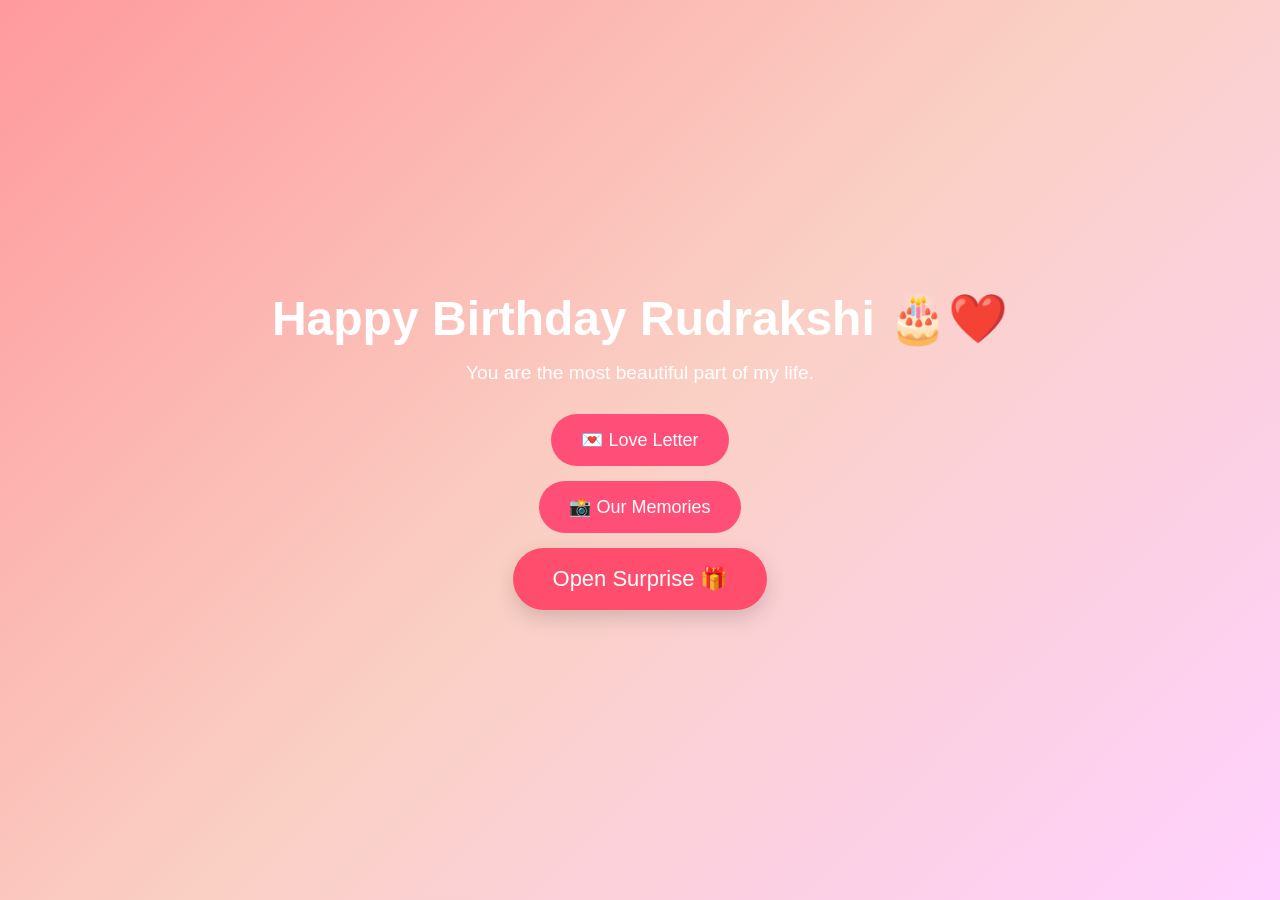
<file: index.html>
<!DOCTYPE html>
<html lang="en">
<head>
    <meta charset="UTF-8">
    <meta name="viewport" content="width=device-width, initial-scale=1.0">
    <title>Happy Birthday Rudrakshi ❤️</title>
    <link rel="stylesheet" href="style.css">
</head>

<body>

    <div class="hearts-container"></div>

    <div id="lockScreen">
        <div class="lock-box">
            <h1>🎁 A Special Surprise For You</h1>
            <p>Unlocks on 28 February ❤️</p>
            <div id="countdown">Loading...</div>
        </div>
    </div>

    <div class="main-container">

        <h1 class="title">
            Happy Birthday Rudrakshi 🎂❤️
        </h1>

        <p class="subtitle">
            You are the most beautiful part of my life.
        </p>

        <div class="nav">
        <a href="letter.html" class="btn">💌 Love Letter</a>
        <a href="memories.html" class="btn">📸 Our Memories</a>
        <button class="surprise-btn" onclick="checkPassword()">
            Open Surprise 🎁
        </button>
    </div>

    <div id="passwordBox" class="password-box">
    <div class="password-card">
        <h2>Enter Password 💌</h2>
        <p class="hint-text">Hint: Her Name 😉</p>
        <input type="password" id="passwordInput" placeholder="Enter password...">
        <button onclick="verifyPassword()">Unlock ❤️</button>
        <button onclick="closePassword()" class="back-btn">Back ⬅️</button>
        <p id="errorMsg"></p>
    </div>
</div>
    </div>
    

    <script src="script.js"></script>

</body>
</html>
</file>
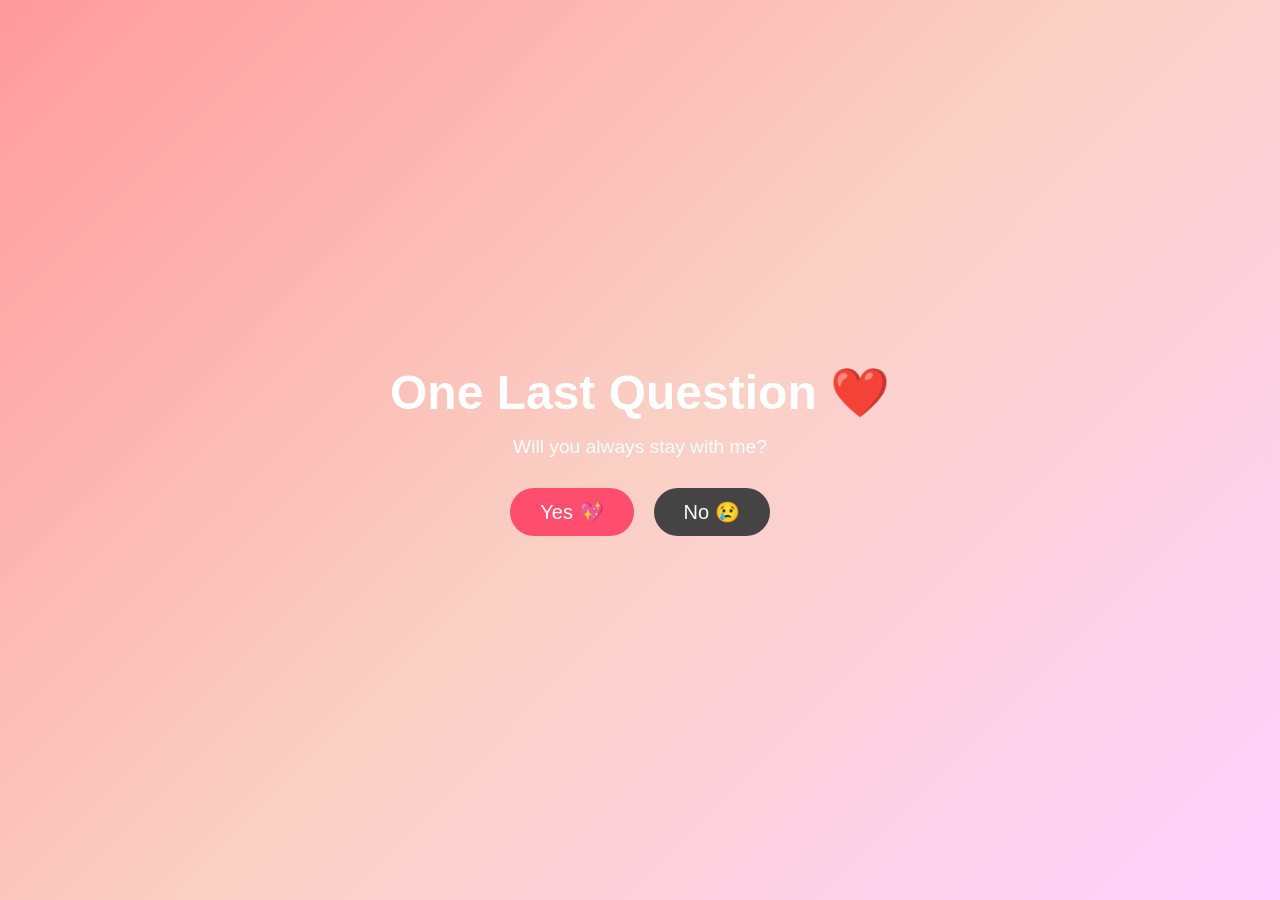
<file: choice.html>
<!DOCTYPE html>
<html lang="en">
<head>
    <meta charset="UTF-8">
    <meta name="viewport" content="width=device-width, initial-scale=1.0">
    <title>One Question ❤️</title>
    <link rel="stylesheet" href="style.css">
</head>
<body>

    <div class="hearts-container"></div>

    <div class="main-container" id="mainContent">
        <h1 class="title">One Last Question ❤️</h1>
        <p class="subtitle">Will you always stay with me?</p>

        <div class="choice-buttons">
            <button id="yesBtn" class="yes-btn">Yes 💖</button>
            <button id="noBtn" class="no-btn">No 😢</button>
        </div>
    </div>

    <script src="choice.js"></script>
</body>
</html>
</file>
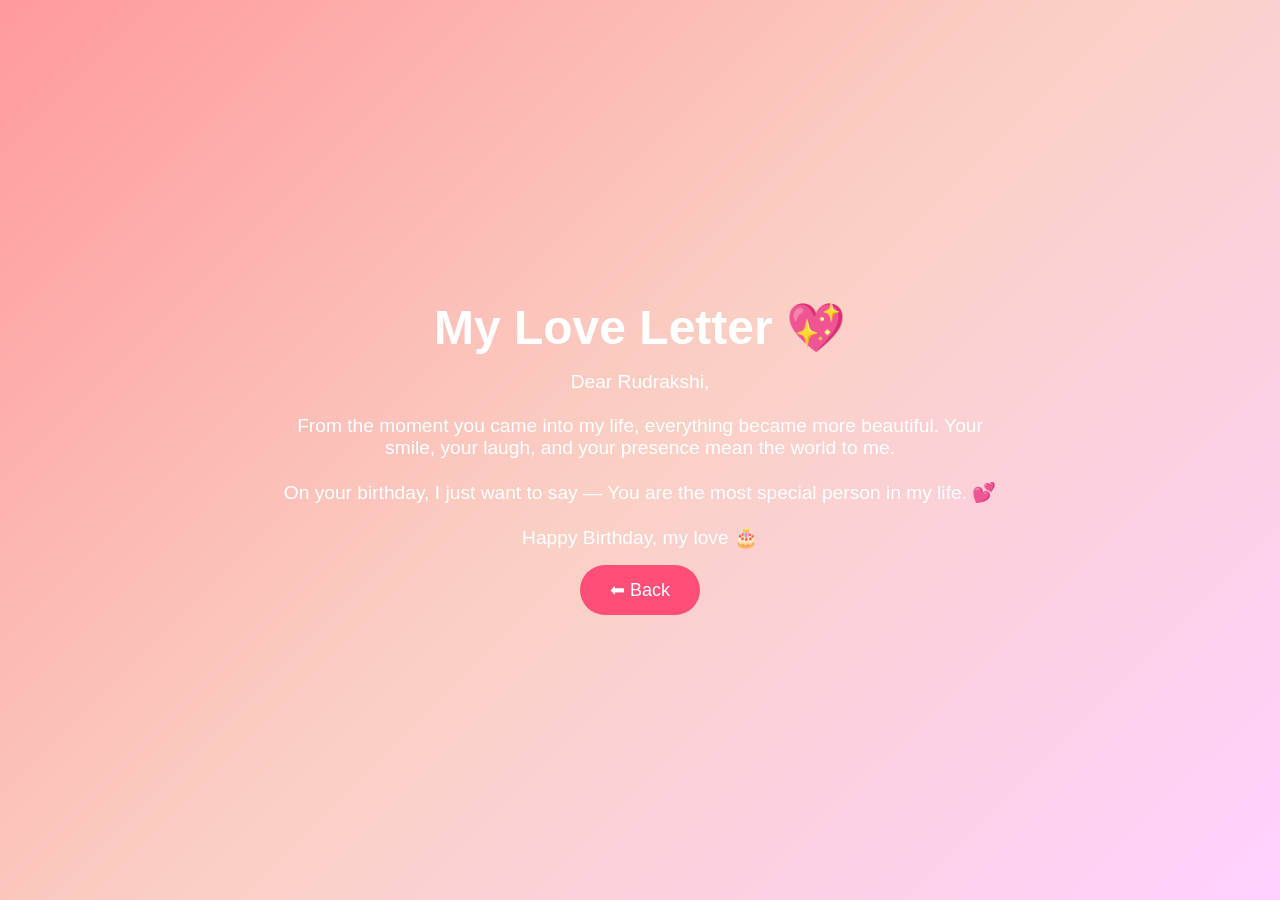
<file: letter.html>
<!DOCTYPE html>
<html>
<head>
    <title>For You 💌</title>
    <link rel="stylesheet" href="style.css">
</head>
<body>
<div class="hearts-container"></div>
<div class="container">
    <div class="hearts-container"></div>
    <h1>My Love Letter 💖</h1>
    <p>
        Dear Rudrakshi,<br><br>
        From the moment you came into my life, everything became more beautiful.
        Your smile, your laugh, and your presence mean the world to me.<br><br>
        On your birthday, I just want to say —
        You are the most special person in my life. 💕<br><br>
        Happy Birthday, my love 🎂
    </p>

    <a href="index.html" class="btn">⬅ Back</a>
</div>


</body>
</html>
</file>
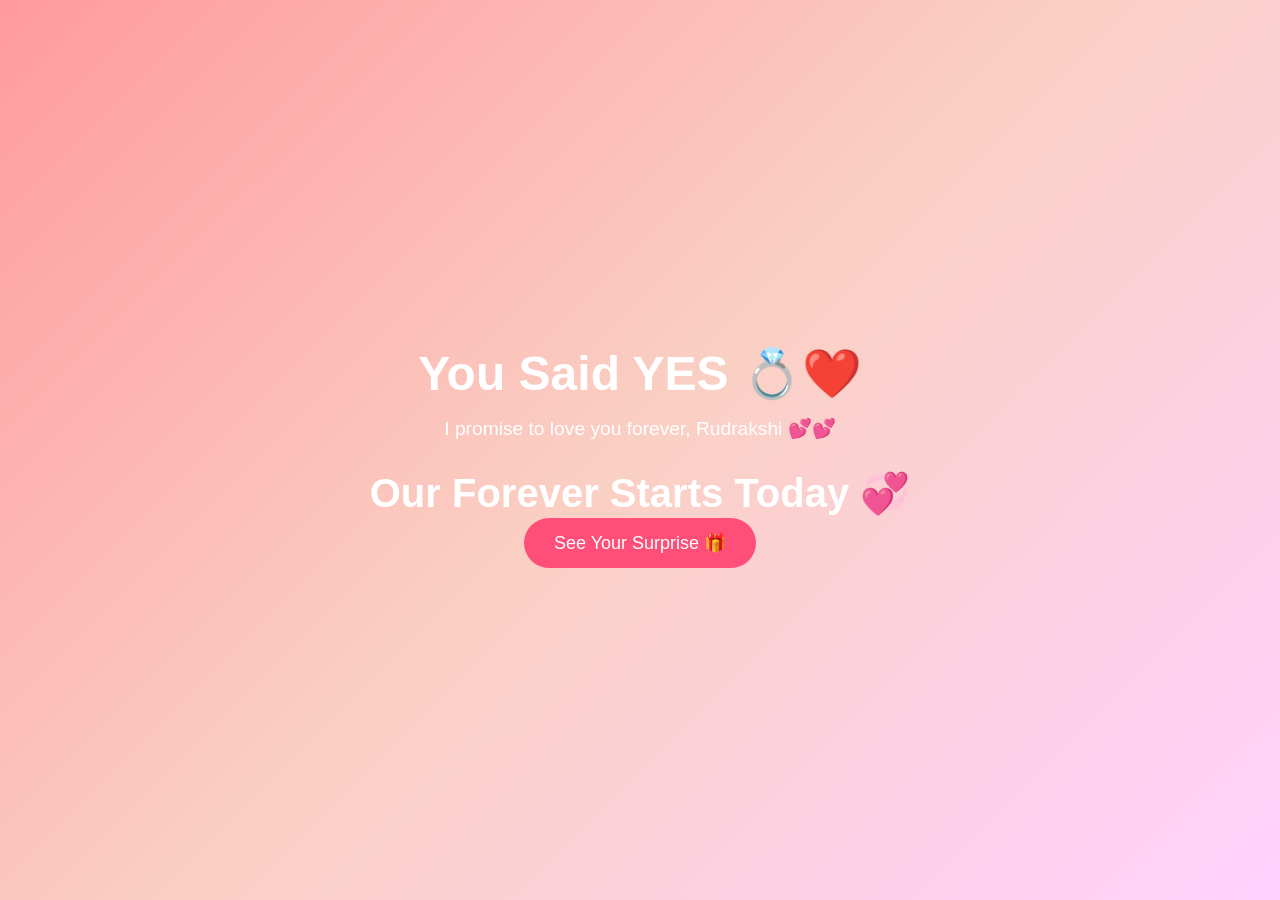
<file: yes.html>
<!DOCTYPE html>
<html lang="en">
<head>
    <meta charset="UTF-8">
    <meta name="viewport" content="width=device-width, initial-scale=1.0">
    <title>Forever ❤️</title>
    <link rel="stylesheet" href="style.css">
</head>
<body>

    <div class="hearts-container"></div>

    <div class="main-container">
        <h1 class="title">You Said YES 💍❤️</h1>
        <p class="subtitle">
            I promise to love you forever, Rudrakshi 💕💕
        </p>

        <h2 class="title">Our Forever Starts Today 💞</h2>

        <a href="final.html" class="btn">See Your Surprise 🎁</a>
    </div>

    <script src="script.js"></script>
</body>
</html>
</file>
<file: style.css>
* {
    margin: 0;
    padding: 0;
    box-sizing: border-box;
}

body {
    min-height: 100vh;
    display: flex;
    justify-content: center;
    align-items: center;
    font-family: 'Poppins', sans-serif;
    background: linear-gradient(135deg, #ff9a9e, #fad0c4, #ffd1ff);
    text-align: center;
}

.container {
    max-width: 800px;
    width: 90%;
    padding: 40px;
}

h1 {
    font-size: 3rem;
    color: white;
    margin-bottom: 15px;
}

h2 {
    font-size: 2.5rem;
    color:white;
    margin-bottom: 15px;
}

p {
    color: white;
    font-size: 1.2rem;
    margin-bottom: 30px;
}

.nav {
    display: flex;
    flex-direction: column;
    gap: 15px;
    align-items: center;
}

.btn {
    text-decoration: none;
    background: #ff4e78;
    color: white;
    padding: 15px 30px;
    border-radius: 50px;
    font-size: 18px;
    transition: 0.3s;
}

.btn:hover {
    transform: scale(1.08);
    background: #ff2e63;
}

.slideshow {
    display: flex;
    justify-content: center;
    align-items: center;
}

#slide {
    border-radius: 20px;
    box-shadow: 0 10px 30px rgba(0,0,0,0.2);
    max-width: 90%;
}

#lockScreen {
    position: fixed;
    top: 0;
    left: 0;
    width: 100%;
    height: 100vh;
    background: linear-gradient(135deg, #ff9aa2, #ffc3a0);
    display: flex;
    justify-content: center;
    align-items: center;
    z-index: 9999;
    text-align: center;
}

.lock-box {
    background: white;
    padding: 40px;
    border-radius: 25px;
    box-shadow: 0 10px 40px rgba(0,0,0,0.2);
}

#countdown {
    font-size: 32px;
    color: #ff4d6d;
    margin-top: 20px;
    font-weight: bold;
}

#lockScreen h1,
#lockScreen p {
    color: #8B0000; 
}

.start-btn {
    color: white;          /* text color */
    text-decoration: none; /* remove underline */
    background: #ff4d6d;   /* romantic pink button */
    padding: 14px 28px;
    border-radius: 30px;
    font-size: 20px;
    font-weight: 600;
    display: inline-block;
    transition: 0.3s ease;
}

.start-btn:hover {
    background: #ff2e55;
    transform: scale(1.05);
}

.hearts-container {
    position: fixed;
    top: 0;
    left: 0;
    width: 100%;
    height: 100vh;
    pointer-events: none;
    overflow: hidden;
    z-index: 9999; /* VERY IMPORTANT */
}

.heart {
    position: absolute;
    bottom: -50px;
    font-size: 24px;
    animation: floatUp linear forwards;
    opacity: 0.9;
}

@keyframes floatUp {
    0% {
        transform: translateY(0);
        opacity: 1;
    }
    100% {
        transform: translateY(-110vh);
        opacity: 0;
    }
}

.main-container {
  position: relative;
  z-index: 2;
}

.choice-buttons {
  display: flex;
  gap: 20px;
  justify-content: center;
  margin-top: 30px;
}

.yes-btn, .no-btn {
  font-size: 20px;
  padding: 12px 30px;
  border: none;
  border-radius: 40px;
  cursor: pointer;
  transition: all 0.3s ease;
}

.yes-btn {
  background: #ff4d6d;
  color: white;
}

.no-btn {
  background: #444;
  color: white;
}

.yes-btn:hover {
  transform: scale(1.1);
}

.final-container {
    display: flex;
    flex-direction: column;
    align-items: center;
    justify-content: center;
}

.video-box {
    margin-top: 30px;
}

.video-box video {
    width: 420px;
    max-width: 90%;
    border-radius: 25px;
    box-shadow: 0 15px 40px rgba(255, 77, 109, 0.35);
}

.back-btn {
    margin-top: 40px;
    padding: 15px 35px;
    font-size: 20px;
    border: none;
    border-radius: 30px;
    background: #ff4d6d;
    color: white;
    cursor: pointer;
}

.password-box {
    position: fixed;
    top: 0;
    left: 0;
    width: 100%;
    height: 100%;
    background: rgba(0, 0, 0, 0.6);
    display: none;
    justify-content: center;
    align-items: center;
    z-index: 999;
}

.password-card {
    background: #fff0f5;
    padding: 30px 40px;
    border-radius: 20px;
    text-align: center;
    box-shadow: 0 10px 30px rgba(0,0,0,0.2);
}

.password-card h2 {
    margin-bottom: 10px;
    color: #ff4d6d;
}

.password-card input {
    padding: 10px;
    width: 220px;
    border-radius: 10px;
    border: 2px solid #ff4d6d;
    outline: none;
    margin-top: 10px;
    text-align: center;
}

.password-card button {
    margin-top: 15px;
    padding: 10px 25px;
    border: none;
    border-radius: 20px;
    background: #ff4d6d;
    color: white;
    font-size: 16px;
    cursor: pointer;
}

#errorMsg {
    color: red;
    margin-top: 10px;
    font-size: 14px;
}

.hint-text {
    color: #ff4d6d;
    font-size: 18px;
    margin-top: 10px;
    opacity: 1; 
    font-weight: 500;
}

.password-buttons {
    display: flex;
    justify-content: center;
    gap: 15px;
    margin-top: 20px;
}

.back-btn {
    padding: 12px 24px;
    border-radius: 30px;
    border: none;
    background: #555;
    color: white;
    font-size: 16px;
    cursor: pointer;
    transition: 0.3s;
}

.back-btn:hover {
    background: #333;
}

.surprise-btn {
    background: #ff4d6d;
    border: none;
    padding: 18px 40px;
    border-radius: 40px;
    font-size: 22px;
    color: white;
    cursor: pointer;
    transition: 0.3s;
    box-shadow: 0 8px 20px rgba(0,0,0,0.15);
}

.surprise-btn:hover {
    transform: scale(1.05);
}
</file>
